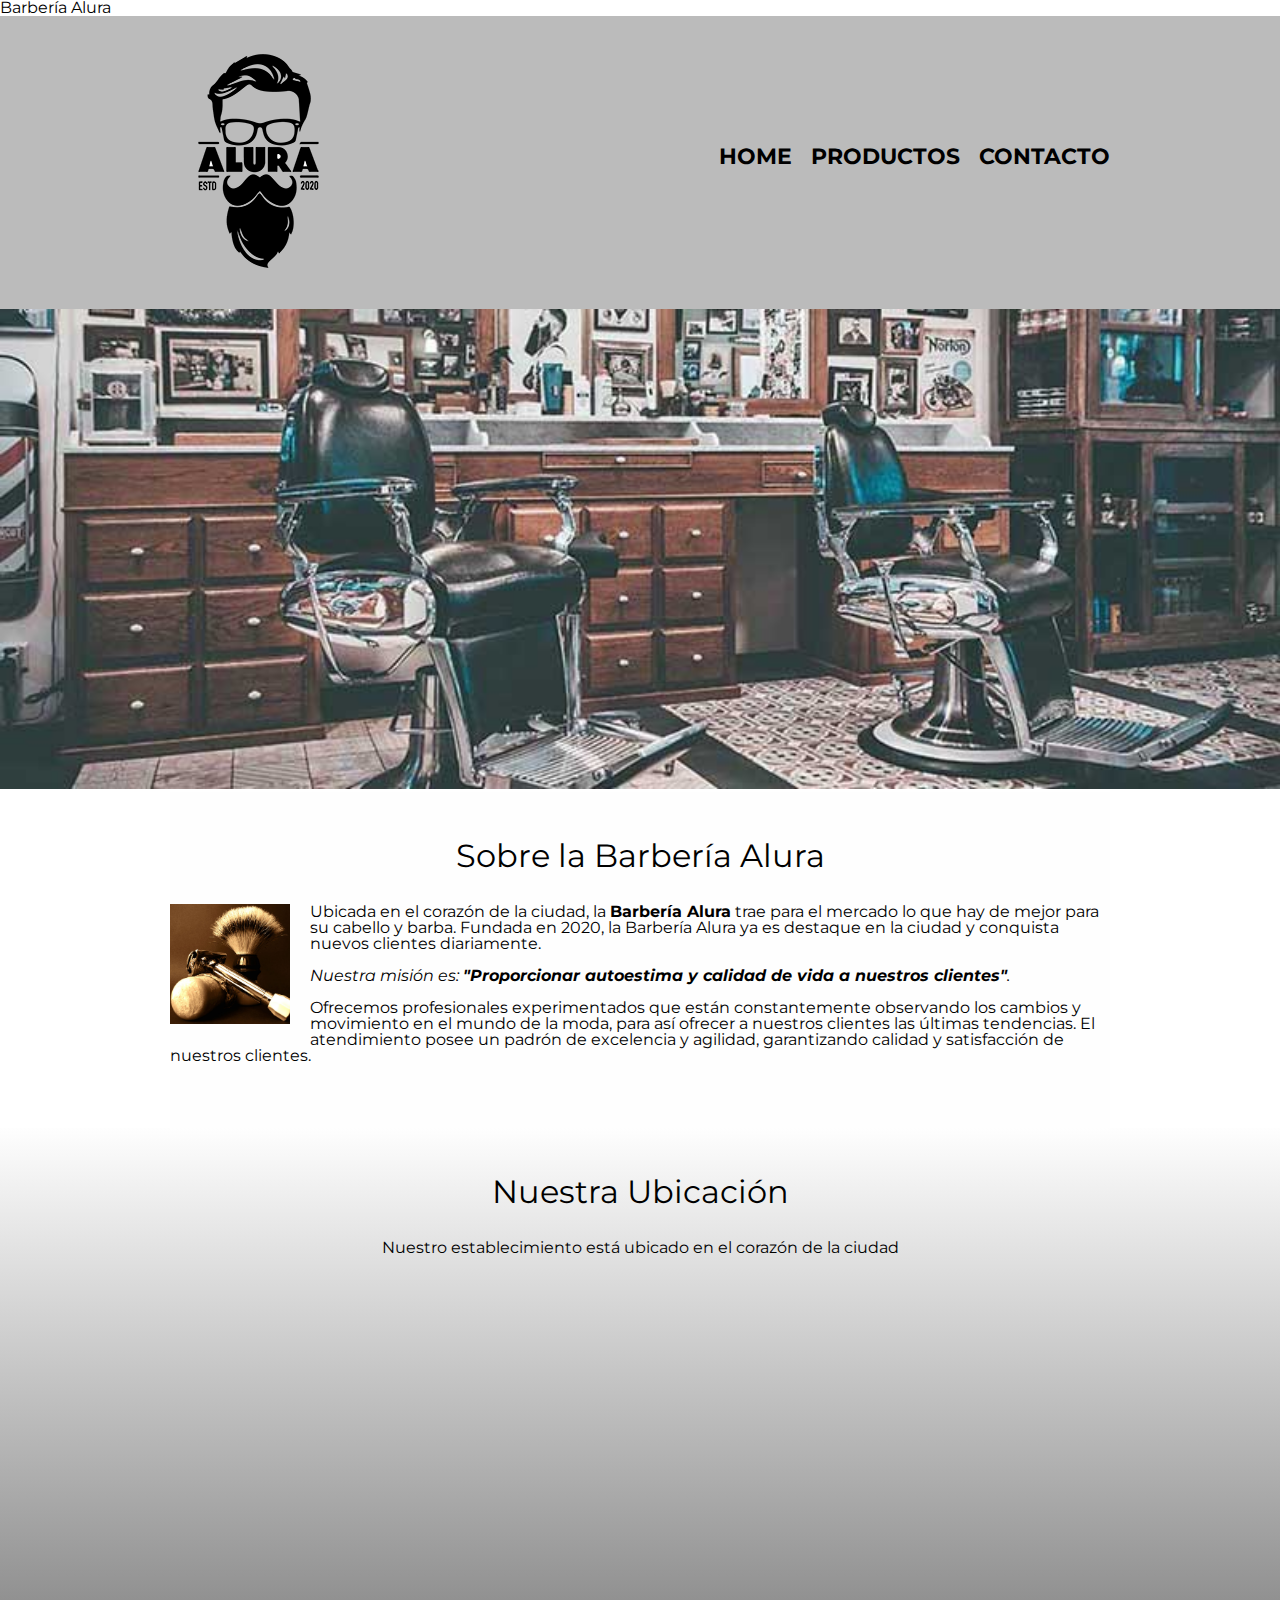
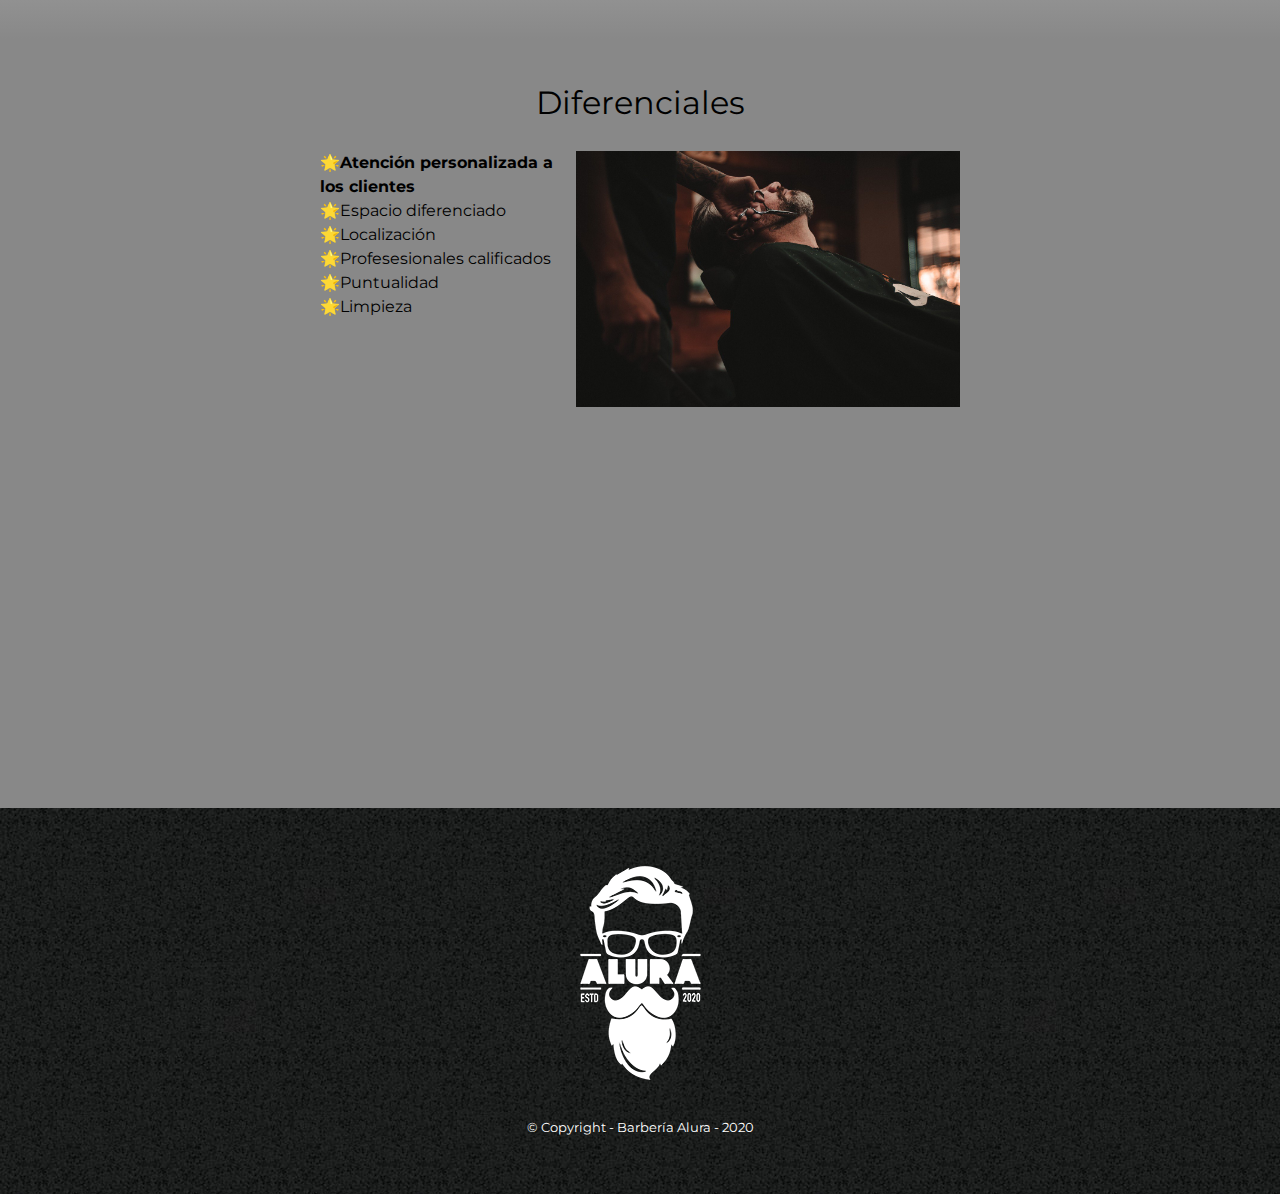
<file: index.html>
<!DOCTYPE html>

<html lang="es">

<head>

    <meta charset="UTF-8">
    <meta name="viewport" content="widht-device"
    <title>Barbería Alura</title>
    <link rel="stylesheet" href="reset.css">
    <link rel="stylesheet" href="style.css">
    <link rel="preconnect" href="https://fonts.googleapis.com">
    <link rel="preconnect" href="https://fonts.gstatic.com" crossorigin>
    <link href="https://fonts.googleapis.com/css2?family=Montserrat:wght@300&display=swap" rel="stylesheet">

</head>

<body>

    <header>
        <div class="caja">
            <h1><img src="imagenes/logo.png" alt="Logo de la Barbería Alura" </h1>
                <nav>
                    <ul>
                        <li><a href="index.html"> Home</a></li>
                        <li><a href="productos.html">Productos</a></li>
                        <li><a href="contacto.html">Contacto</a></li>
                    </ul>
                </nav>
        </div>

    </header>

    <img class="banner" src="banner/banner.jpg">

    <main>

        <section class="principal">

            <h2 class="titulo-principal">Sobre la Barbería Alura</h2>
            <img class="utensilios" src="imagenes/utensilios.jpg" alt="Utensilios de un barbero">

            <p>Ubicada en el corazón de la ciudad, la <strong>Barbería Alura</strong> trae para el mercado lo que hay de
                mejor para su cabello y barba. Fundada en 2020, la Barbería Alura ya es destaque en la ciudad y
                conquista nuevos clientes diariamente.</p>

            <p id="mision"><em>Nuestra misión es: <strong>"Proporcionar autoestima y calidad de vida a nuestros
                        clientes"</strong>.</em></p>

            <p>Ofrecemos profesionales experimentados que están constantemente observando los cambios y movimiento en el
                mundo de la moda, para así ofrecer a nuestros clientes las últimas tendencias. El atendimiento posee un
                padrón de excelencia y agilidad, garantizando calidad y satisfacción de nuestros clientes.</p>

        </section>
        <section class="mapa">
            <h3 class="titulo-principal">Nuestra Ubicación</h3>
            <p>Nuestro establecimiento está ubicado en el corazón de la ciudad</p>
            <div class="mapa-contenido">            <iframe
                src="https://www.google.com/maps/embed?pb=!1m18!1m12!1m3!1d59946929.90775767!2d-114.30072439999996!3d-23.50118310000001!2m3!1f0!2f0!3f0!3m2!1i1024!2i768!4f13.1!3m3!1m2!1s0x94ceff433327a033%3A0xe9c5dcabf7db454d!2salura!5e0!3m2!1sen!2sco!4v1673410614184!5m2!1sen!2sco"
                width="100%" height="300" style="border:0;" allowfullscreen="" loading="lazy"
                referrerpolicy="no-referrer-when-downgrade"></iframe></div>

        </section>
        <section class="diferenciales">

            <h3 class="titulo-principal">Diferenciales</h3>
            <div class="contenido-diferenciales">
                <ul class="lista-diferenciales">
                    <li class="items">Atención personalizada a los clientes</li>
                    <li class="items">Espacio diferenciado</li>
                    <li class="items">Localización</li>
                    <li class="items">Profesesionales calificados</li>
                    <li class="items">Puntualidad</li>
                    <li class="items">Limpieza</li>
                </ul><img src="diferenciales/diferenciales.jpg" class="imagen-diferenciales">
                <div class="video">
                    <iframe width="560" height="315" src="https://www.youtube.com/embed/1jI381lQ1ag"
                        title="YouTube video player" frameborder="0"
                        allow="accelerometer; autoplay; clipboard-write; encrypted-media; gyroscope; picture-in-picture; web-share"
                        allowfullscreen></iframe>
                </div>
            </div>
        </section>



    </main>

    <footer>
        <img src="/imagenes/logo-blanco.png" alt="Logo de la Barbería Alura">
        <p class="copyright"> &copy Copyright - Barbería Alura - 2020</p>
    </footer>


</body>

</html>
</file>
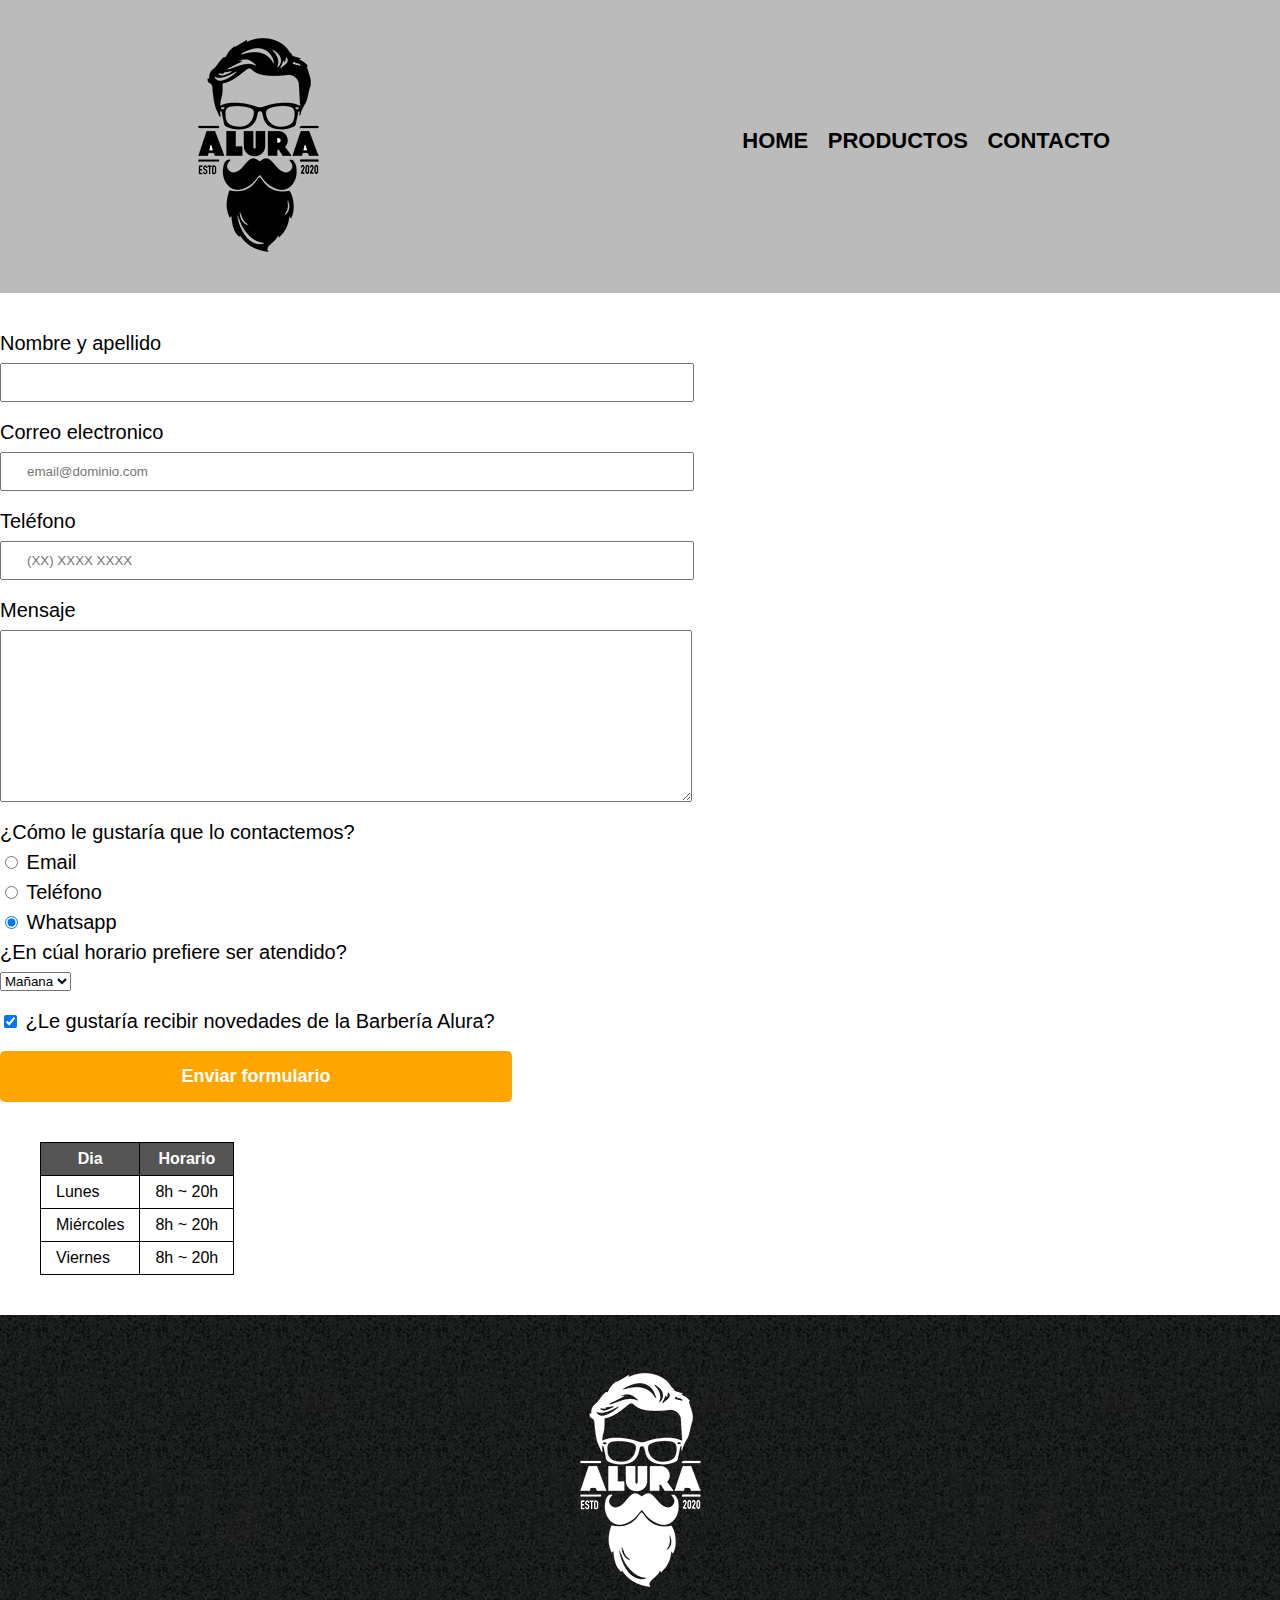
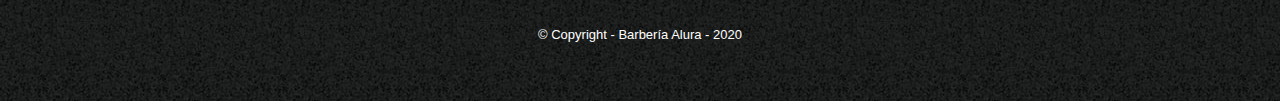
<file: contacto.html>
<!DOCTYPE html>

<html>

<head lang="es">
  <meta charset="UTF-8" />
  <title>Productos - Barbería Alura</title>
  <link rel="stylesheet" href="reset.css" />
  <link rel="stylesheet" href="style.css" />
</head>

<body>
  <header>
    <div class="caja">
      <h1><img src="imagenes/logo.png" alt="Logo de la Barbería Alura" </h1>
        <nav>
          <ul>
            <li><a href="index.html"> Home</a></li>
            <li><a href="productos.html">Productos</a></li>
            <li><a href="contacto.html">Contacto</a></li>
          </ul>
        </nav>
    </div>
    
  </header>
  <main>
    <form>
      <label for="nombreapellido">Nombre y apellido</label>
      <input class="input-padron" type="text" id="nombreapellido" required>

      <label for="correoelectronico">Correo electronico</label>
      <input class="input-padron" type="email" id="correoelectronico" required placeholder="email@dominio.com">

      <label for="telefono">Teléfono</label>
      <input class="input-padron" type="number" id="telefono" required placeholder="(XX) XXXX XXXX">

      <label for="mensaje"> Mensaje</label>
      <textarea cols="70" rows="10" id="mensaje" class="input-padron" required></textarea>
      <fieldset>
        <legend>¿Cómo le gustaría que lo contactemos?</legend>

        <label for="radio-email">
          <input id="radio-email" name="contacto" type="radio" value="Email">
          Email
        </label>

        <label for="radio-telefono">
          <input id="radio-telefono" name="contacto" type="radio" value="Teléfono">
          Teléfono
        </label>


        <label for="radio-whatsapp">
          <input id="radio-whatsapp" name="contacto" type="radio" value="Whatsapp" checked>
          Whatsapp
        </label>

      </fieldset>
      <fieldset>
        <legend>¿En cúal horario prefiere ser atendido?</legend>
        <select>
          <option>Mañana</option>
          <option>Tarde</option>
          <option>Noche</option>
        </select>
      </fieldset>

      <label class="checkbox"> <input type="checkbox" checked> ¿Le gustaría recibir novedades de la Barbería
        Alura?</label>

      <input class="enviar" type="submit" value="Enviar formulario">

    </form>
    <table>
      <thead>
        <th>Dia</th>
        <th>Horario</th>
      </thead>
      <tbody>
        <tr>
          <td>Lunes</td>
          <td>8h ~ 20h</td>
        </tr>
        <tr>
          <td>Miércoles</td>
          <td>8h ~ 20h</td>
        </tr>
        <tr>
          <td>Viernes</td>
          <td>8h ~ 20h</td>
        </tr>
      </tbody>
    </table>
  </main>
  <footer>
    <img src="/imagenes/logo-blanco.png" alt="Logo de la Barbería Alura">
    <p class="copyright"> &copy Copyright - Barbería Alura - 2020</p>
  </footer>
</body>
</file>
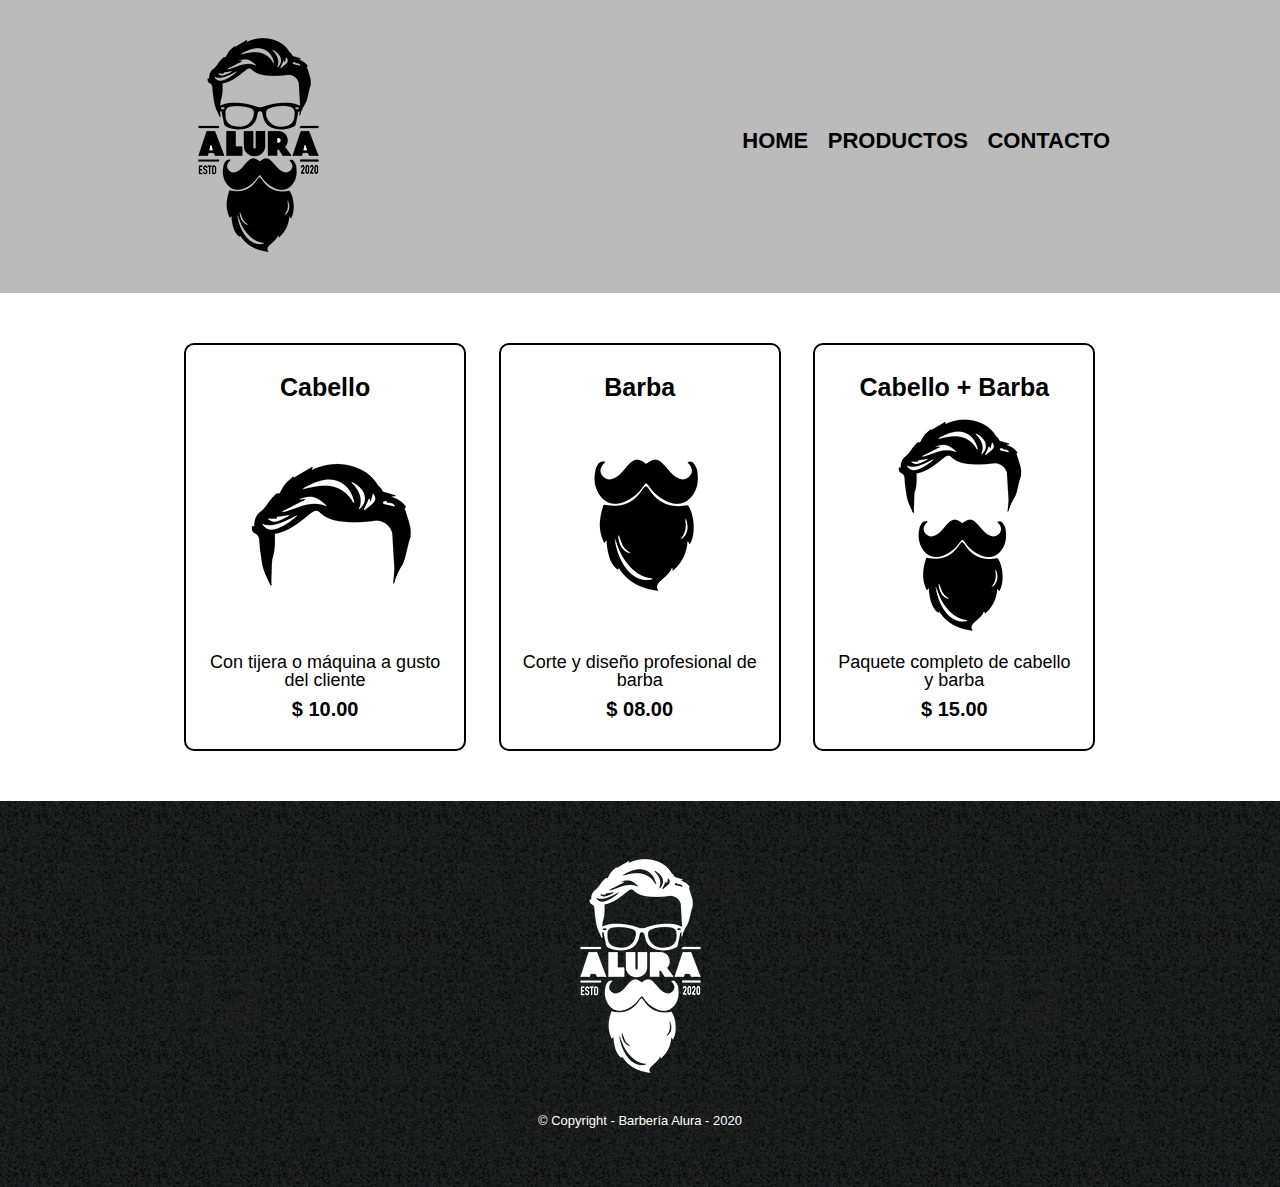
<file: productos.html>
<!DOCTYPE html>

<html>
  <head lang="es">
    <meta charset="UTF-8" />
    <title>Productos - Barbería Alura</title>
    <link rel="stylesheet" href="reset.css" />
    <link rel="stylesheet" href="style.css" />
  </head>
  <body>
    <header>
    <div class="caja">     
        <h1><img src="imagenes/logo.png" alt="Logo de la Barbería Alura"</h1>
        <nav>
        <ul>
          <li><a href="index.html"> Home</a></li>
          <li><a href="productos.html">Productos</a></li>
          <li><a href="contacto.html">Contacto</a></li>
        </ul>
    </div> 
      </nav>
    </header>
    <main>
        <ul class="productos">
            <li>
                <h2>Cabello</h2>
                <img src="imagenes/cabello.jpg">
                <p class="producto-descripcion">Con tijera o máquina a gusto del cliente </p>
                <p class="producto-precio">$ 10.00</p>
            </li>
            <li>                <h2>Barba</h2>
                <img src="imagenes/barba.jpg">
                <p class="producto-descripcion">Corte y diseño profesional de barba</p>
                <p class="producto-precio">$ 08.00</p>
            </li>
            <li>                <h2>Cabello + Barba</h2>
                <img src="imagenes/cabello+barba.jpg">
                <p class="producto-descripcion">Paquete completo de cabello y barba</p>
                <p class="producto-precio">$ 15.00</p>
            </li>
        </ul>
    </main>
    <footer>
      <img src="/imagenes/logo-blanco.png" alt="Logo de la Barbería Alura">
      <p class="copyright"> &copy Copyright - Barbería Alura - 2020</p>
    </footer>
  </body>
</html>
</file>
<file: style.css>
body{
    font-family: 'Montserrat', sans-serif;
}
header{
    background-color: #BBBBBB;
    padding: 20px 0;
}

.caja{
    width: 940px;
    position: relative;
    margin: 0 auto;
}

nav{
    position: absolute;
    top: 110px;
    right: 0;
}

nav li{
    display: inline;
}

nav a {
    text-transform: uppercase;
    color: #000000;
    font-weight: bold;
    font-size: 22px;
    text-decoration: none;
    margin: 0 0 0 15px;
}

nav a:hover{
    color: #C78C19;
    text-decoration: underline;
}

.productos{
    width: 940px;
    margin: 0 auto;
    padding: 50px;
}

.productos li {
    display:inline-block;
    text-align: center;
    width: 30%;
    vertical-align: top;
    margin: 0 1.5%;
    padding: 30px 20px;
    box-sizing: border-box;
    border-color: #000000;
    border-width: 2px;
    border-style: solid;
    border-radius: 10px;
}

.productos li:hover{
    border-color: #C78C19;
}

.productos li:hover h2{
    font-size: 30px;
}

.productos li:active{
    border-color: #088C19;
}

.productos h2{
    font-size: 25px;
    font-weight: bold;
}

.producto-descripcion{
    font-size: 18px;
}

.producto-precio{
    font-size: 20px;
    font-weight: bold;
    margin-top: 10px;
}
footer{
    text-align: center;
    background: url(/imagenes/bg.jpg);
    padding: 40px;
}

.copyright{
    color: #FFFFFF;
    font-size: 13px;
    margin: 20px;
}

form{
    margin: 40px 0;
}

form label, form legend{
    display: block;
    font-size: 20px;
    margin: 0 0 10px;
}

.input-padron{
    display: block;
    margin: 0 0 20px;
    padding: 10px 25px;
    width: 50%;
}
.checkbox{
    margin: 20px 0;
}

.enviar{
    width: 40%;
    padding: 15px 0;
    font-size: 18px;
    font-weight: bold;
    color: white;
    background: orange;
    border: none;
    border-radius: 5px;
    transition: 1s background all;
    cursor: pointer;
}

.enviar:hover{
    background: darkorange;
    transform: scale(1.2);
}

table{
    margin: 40px 40px ;
}
thead{
    background: #555555;
    color: white;
    font-weight: bold;

}
td , th{
    border: 1px solid #000000;
    padding: 8px 15px;
}

/*Aqui inicia el CSS para el home*/
.banner{
    width: 100%;
}

.titulo-principal{
    text-align: center;
    font-size: 2em;
    margin: 0 0 1em;
    clear: left;
}
.principal{
    width: 940px;
    margin: 0 auto;
    padding: 3em 0;
    background: #FEFEFE;
}
.principal p{
    margin: 0 0 1em;
}
.principal strong {
    font-weight: bold;
}
.principal em{
    font-style: italic;
}
.utensilios{
    width: 120px;
    float: left;
    margin: 0 20px 20px 0 ;
}

.mapa{
    padding: 3em 0;
    background: linear-gradient(#FEFEFE,#888888);
}

.mapa p {
    margin: 0 0 2em;
    text-align: center;
}

.mapa-contenido{
    width: 940px;
    margin: 0 auto;
}

.diferenciales{
    padding: 3em 0 ;
    background: #888888;
}
.contenido-diferenciales{
    width: 640px;
    margin: 0 auto;
}
.lista-diferenciales{
    width: 40%;
    display: inline-block;
    vertical-align: top;
}
.items{
    line-height: 1.5;
}

.items:before{
    content: "🌟";
}
.items:first-child{
    font-weight: bold;
}
.imagen-diferenciales{
    width: 60%;
    transition: 400;
}

.imagen-diferenciales:hover{
    opacity: 0.3;
    box-shadow: 10px 10px 30px 15px #000000;

}

.video{
    width: 560px;
    margin: 1em auto;
}

@media screen and (max-width:480px){
    h1{
        text-align: center;
    }
    nav{
        position: static;
    }
    
    .caja, .principal , .mapa-contenido, .contenido-diferenciales , .video {
        width: auto;
    }
}
</file>
